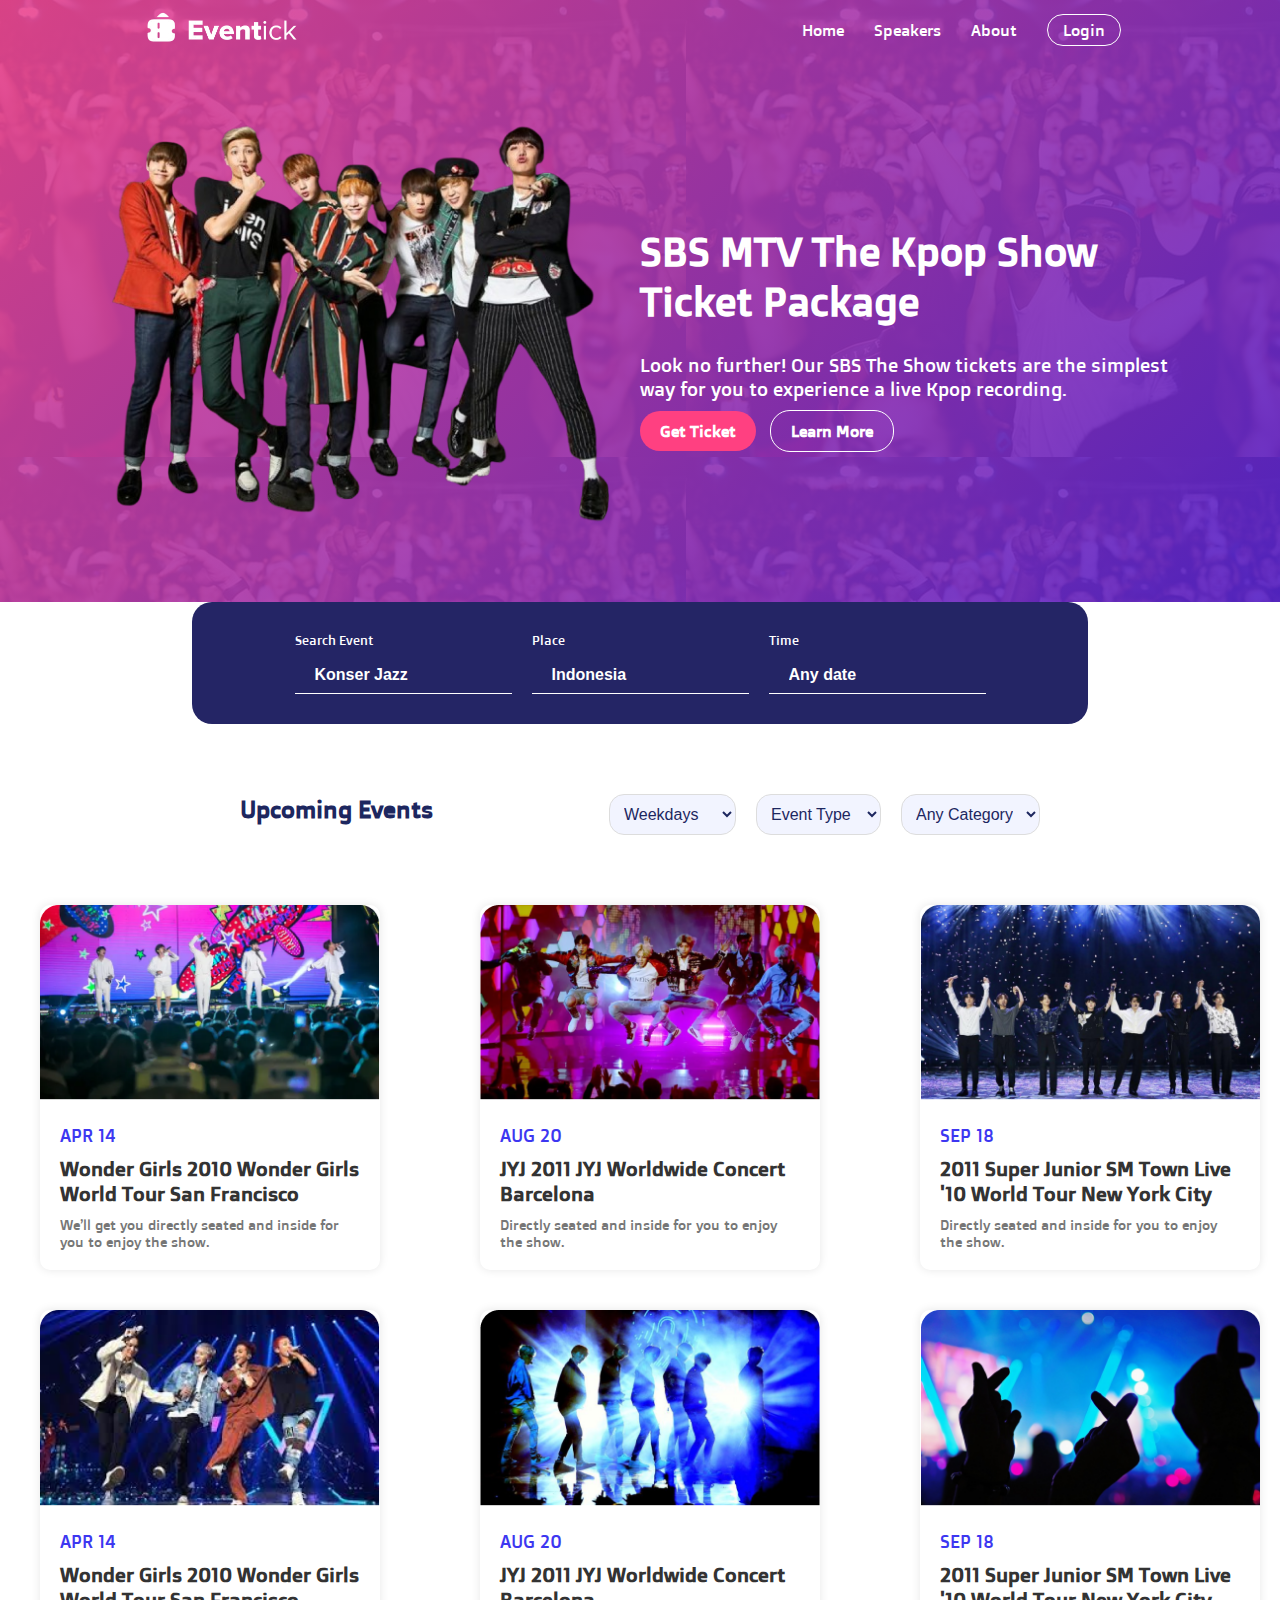
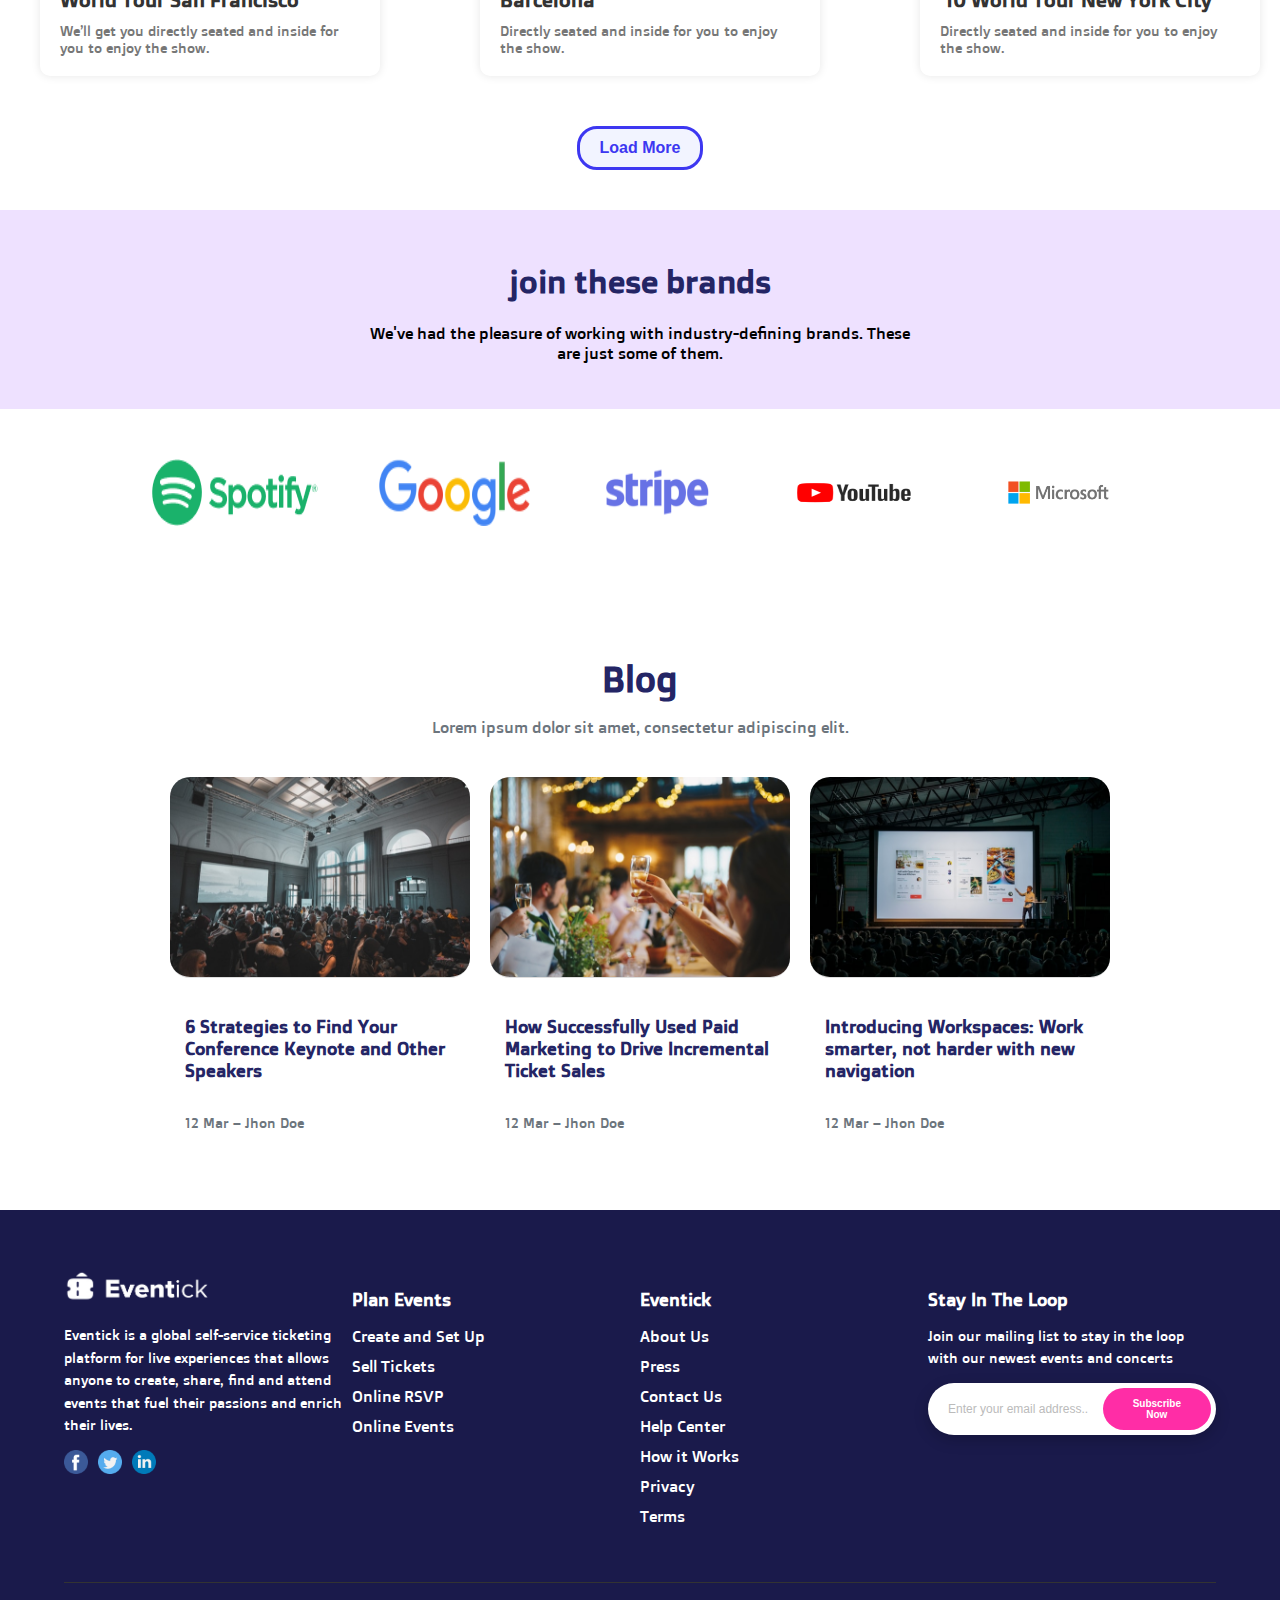
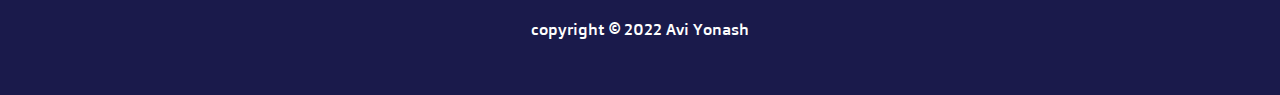
<file: brief 2/index.html>
<!DOCTYPE html>
<html lang="en">
<head>
    <meta charset="UTF-8">
    <meta name="viewport" content="width=device-width, initial-scale=1.0">
    <title>Eventick</title>
    <link rel="stylesheet" href="styles.css">
    <link href="https://fonts.googleapis.com/css2?family=Doppio+One&display=swap" rel="stylesheet">
</head>
<body>
    <header class="home-h">
        <nav>
            <div class="logo">
                <img src="images/logo.png" alt="Eventick Logo">
            </div>
            <ul class="nav-links">
                <li><a href="home.html">Home</a></li>
                <li><a href="speakers.html">Speakers</a></li>
                <li><a href="about.html">About</a></li>
                <li><a href="login.html" class="login">Login</a></li>
            </ul>
        </nav>
    
    <section class="hero">
        <div class="hero-image">
            <img src="images/image.png">
        </div>
        <div class="hero-content">
            <h1>SBS MTV The Kpop Show Ticket Package</h1>
            <p>Look no further! Our SBS The Show tickets are the simplest way for you to experience a live Kpop recording.</p>
            <div class="hero-buttons">
                <a href="#search" class="btn-primary">Get Ticket</a>
                <a href="#search" class="btn-secondary">Learn More</a>
            </div>
        </div>
    </section>
</header>

    <section id="search">
        <div class="search-box">
            <label for="event">Search Event</label>
            <input type="text" id="event" placeholder="Konser Jazz">
        </div>
        <div class="search-box">
            <label for="place">Place</label>
            <input type="text" id="place" placeholder="Indonesia">
        </div>
        <div class="search-box">
            <label for="time">Time</label>
            <input type="text" id="time" placeholder="Any date">
        </div>
    </section>
    <div class="events-container">
        <h1>Upcoming Events</h1>
        <div class="select-container">
            <select>
                <option>Weekdays</option>
                <option>Monday</option>
                <option>Tuesday</option>
                <option>Wednesday</option>
                <option>Thursday</option>
                <option>Friday</option>
            </select>
            <select>
                <option>Event Type</option>
                <option>Workshop</option>
                <option>Seminar</option>
                <option>Conference</option>
                <option>Meetup</option>
            </select>
            <select>
                <option>Any Category</option>
                <option>Technology</option>
                <option>Health</option>
                <option>Business</option>
                <option>Education</option>
            </select>
        </div>
    </div>
     <div class="grid-container">
        <div class="event-box">
            <img src="images/Rectangle 12.png">
            <div class="event-info">
                <span class="date">APR 14</span>
                <h2>Wonder Girls 2010 Wonder Girls World Tour San Francisco</h2>
                <p>We’ll get you directly seated and inside for you to enjoy the show.</p>
            </div>
        </div>


        <div class="event-box">
            <img src="images/Rectangle 12 (1).png">
            <div class="event-info">
                <span class="date">AUG 20</span>
                <h2>JYJ 2011 JYJ Worldwide Concert Barcelona</h2>
                <p>Directly seated and inside for you to enjoy the show.</p>
            </div>
        </div>
        <div class="event-box">
            <img src="images/Rectangle 12 (2).png">
            <div class="event-info">
                <span class="date">SEP 18</span>
                <h2>2011 Super Junior SM Town Live '10 World Tour New York City</h2>
                <p>Directly seated and inside for you to enjoy the show.</p>
            </div>
        </div>
        <div class="event-box">
            <img src="images/Rectangle 12 (3).png">
            <div class="event-info">
                <span class="date">APR 14</span>
                <h2>Wonder Girls 2010 Wonder Girls World Tour San Francisco</h2>
                <p>We’ll get you directly seated and inside for you to enjoy the show.</p>
            </div>
        </div>
        <div class="event-box">
            <img src="images/Rectangle 12 (4).png">
            <div class="event-info">
                <span class="date">AUG 20</span>
                <h2>JYJ 2011 JYJ Worldwide Concert Barcelona</h2>
                <p>Directly seated and inside for you to enjoy the show.</p>
            </div>
        </div>
        <div class="event-box">
            <img src="images/Rectangle 12 (5).png">
            <div class="event-info">
                <span class="date">SEP 18</span>
                <h2>2011 Super Junior SM Town Live '10 World Tour New York City</h2>
                <p>Directly seated and inside for you to enjoy the show.</p>
            </div>
        </div>
    </div>
    <button class="load-more">Load More</button>
</div>
<br>
<div class="container-brands">
<h1> join these brands </h1>
<p> We've had the pleasure of working with industry-defining brands. These
    <br> are just some of them.</p>
</div>
<div class="reso-logo">
<img src="images/image 4.png">
<img src="images/image 5 (1).png">
<img src="images/image 14.png">
<img src="images/image 15.png" style="width:143px;height:67px;">
<img src="images/image 16.png" style="width:143px;height:67px;">
</div>

<section class="blog-section">
    <div class="blog-header">
        <h2>Blog</h2>
        <p>Lorem ipsum dolor sit amet, consectetur adipiscing elit.</p>
    </div>

    <div class="blog-posts">
        <div class="blog-card">
            <img src="images/Rectangle 14.png">
            <h3>6 Strategies to Find Your Conference Keynote and Other Speakers</h3>
            <p>12 Mar – Jhon Doe</p>
        </div>
        <div class="blog-card">
            <img src="images/Rectangle 14 (1).png">
            <h3>How Successfully Used Paid Marketing to Drive Incremental Ticket Sales</h3>
            <p>12 Mar – Jhon Doe</p>
        </div>
        <div class="blog-card">
            <img src="images/Rectangle 14 (2).png">
            <h3>Introducing Workspaces: Work smarter, not harder with new navigation</h3>
            <p>12 Mar – Jhon Doe</p>
        </div>
    </div>
</section>










<!-- Footer Section -->
<footer class="footer">
    <div class="container">
        <div class="footer-content">
            <div class="footer-column">
                <img src="images/logo.png"class="footer-logo"></img>
                <p>Eventick is a global self-service ticketing platform for live experiences that allows anyone to create, share, find and attend events that fuel their passions and enrich their lives.</p>
                <div class="social-icons">
                    <a href="https://www.facebook.com/login/?next=https%3A%2F%2Fwww.facebook.com%2F%3Flocale%3Dar_AR"><img src="images/facebook.png"></a>
                    <a href="https://x.com/?lang=ar"><img src="images/twitter.png"></a>
                    <a href="https://ma.linkedin.com/"><img src="images/linkedin.png"></a>
                </div>
            </div>
            <div class="footer-column">
                <h3>Plan Events</h3>
                <ul>
                    <li><a href="#">Create and Set Up</a></li>
                    <li><a href="#">Sell Tickets</a></li>
                    <li><a href="#">Online RSVP</a></li>
                    <li><a href="#">Online Events</a></li>
                </ul>
            </div>
            <div class="footer-column">
                <h3>Eventick</h3>
                <ul>
                    <li><a href="#">About Us</a></li>
                    <li><a href="#">Press</a></li>
                    <li><a href="#">Contact Us</a></li>
                    <li><a href="#">Help Center</a></li>
                    <li><a href="#">How it Works</a></li>
                    <li><a href="#">Privacy</a></li>
                    <li><a href="#">Terms</a></li>
                </ul>
            </div>
            <div class="footer-column">
                <h3>Stay In The Loop</h3>
                <p>Join our mailing list to stay in the loop with our newest events and concerts</p>
               <div class="sub-container">
                  <input type="email" placeholder="Enter your email address.." class="email-input">
                  <button class="sub-btn">Subscribe Now</button>
               </div>
            </div>
        </div>
        <div class="footer-bottom">
            <p> copyright &copy; 2022 Avi Yonash</p>
        </div>
    </div>
</footer>
</body>
</html>
</file>
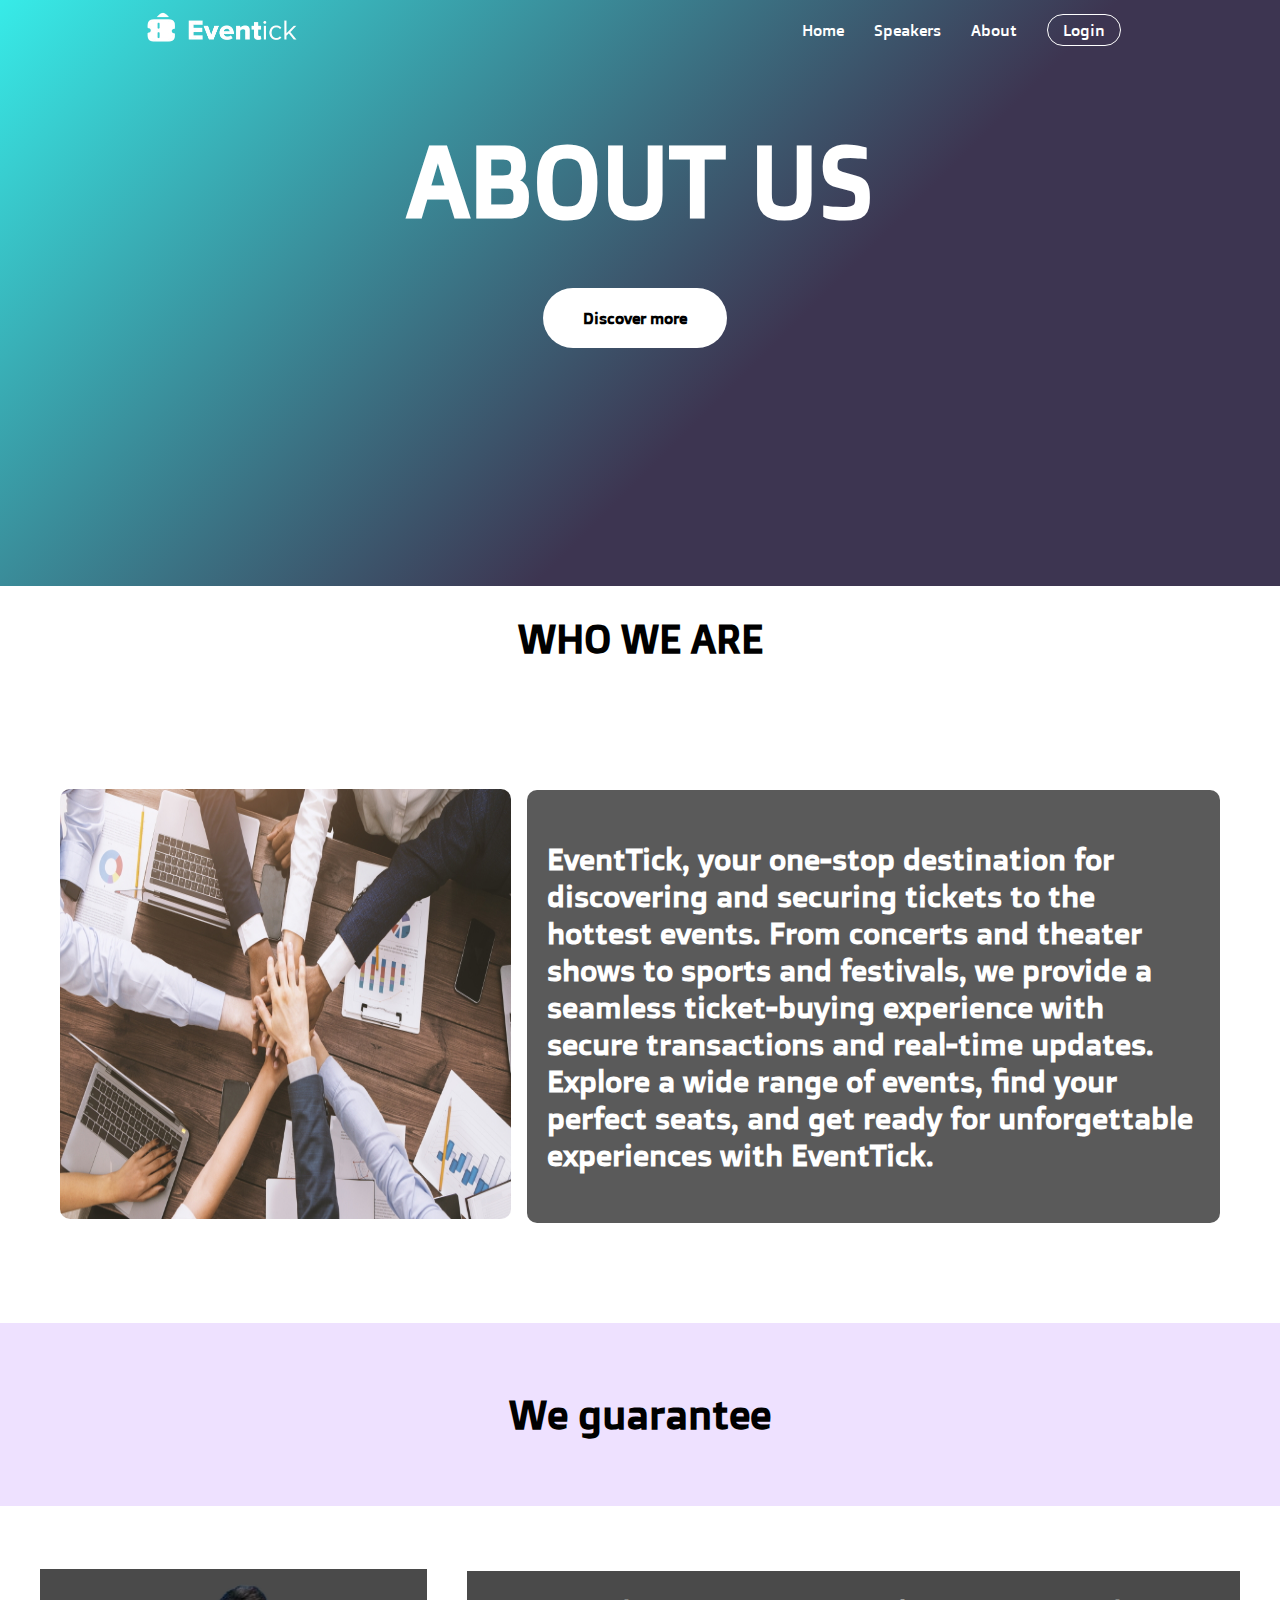
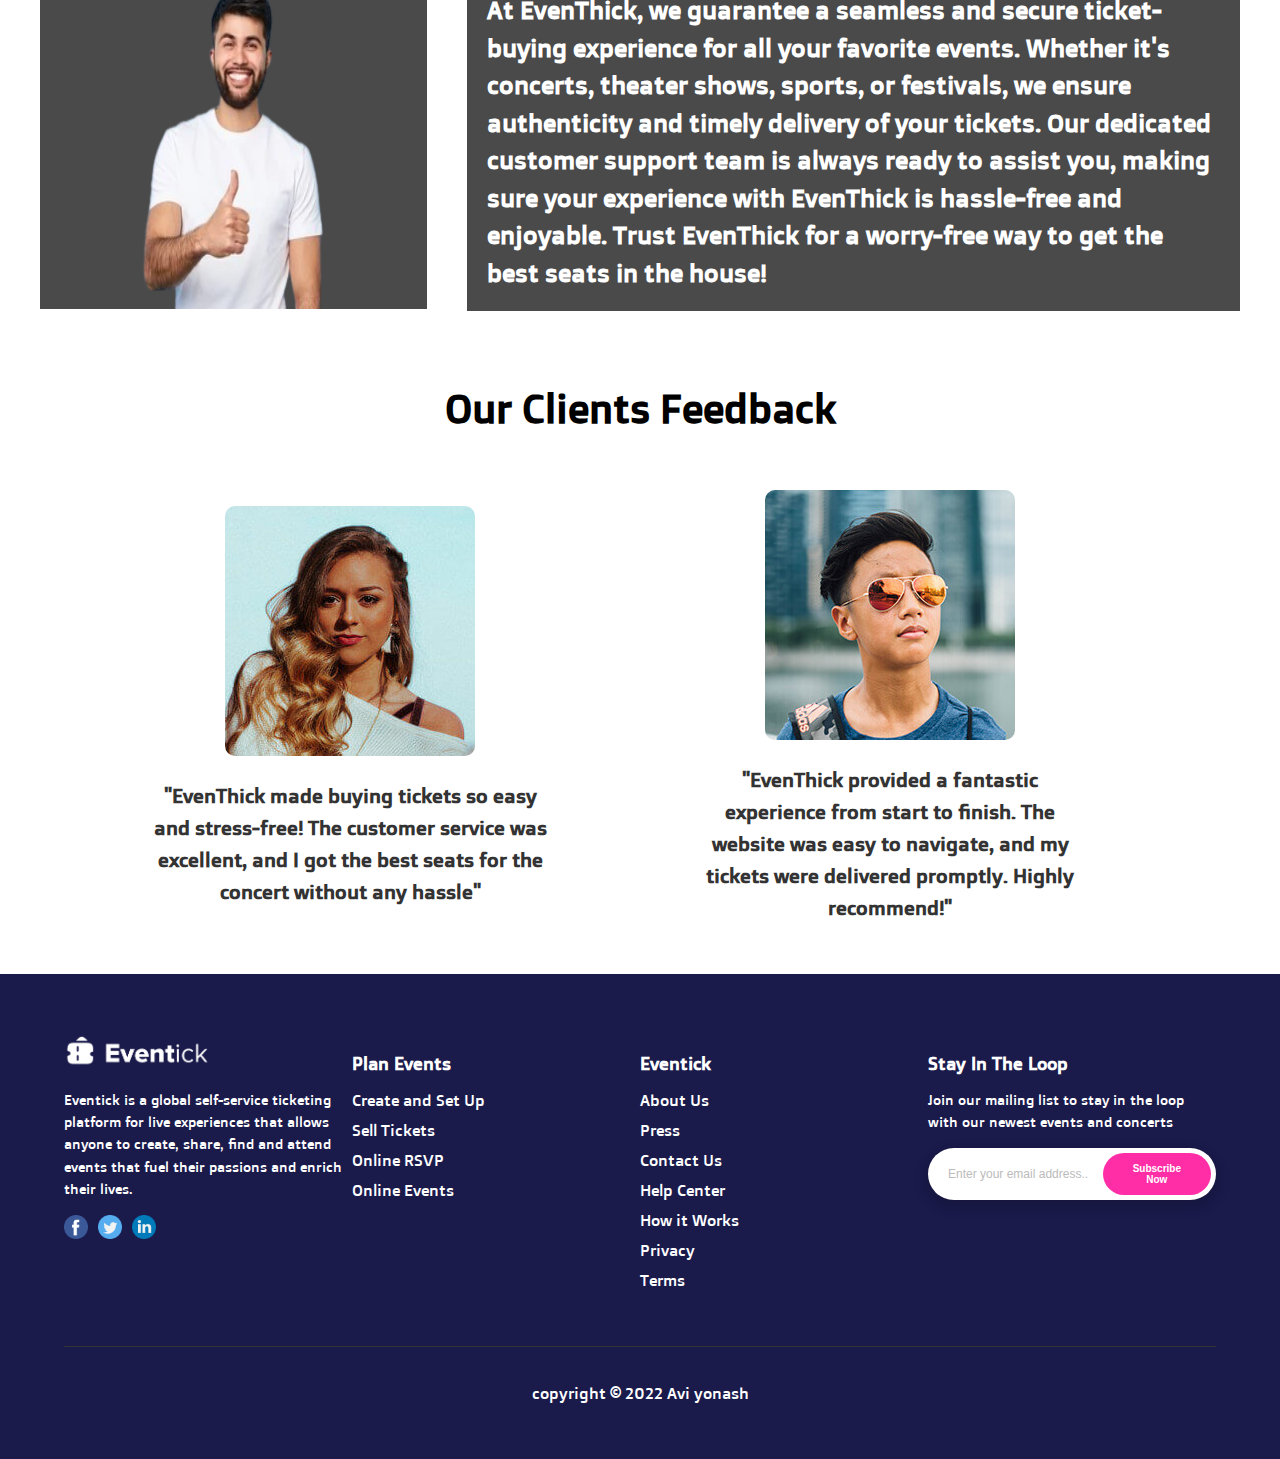
<file: brief 2/about.html>
<!DOCTYPE html>
<html lang="en">
<head>
    <meta charset="UTF-8">
    <meta name="viewport" content="width=device-width, initial-scale=1.0">
    <title>Eventick</title>
    <link rel="stylesheet" href="styles.css">
    <link href="https://fonts.googleapis.com/css2?family=Doppio+One&display=swap" rel="stylesheet">
</head>
<body>
    <header class="about-h">
        <nav>
            <div class="logo">
                <img src="images/logo.png">
            </div>
            <ul class="nav-links">
                <li><a href="home.html">Home</a></li>
                <li><a href="speakers.html">Speakers</a></li>
                <li><a href="about.html">About</a></li>
                <li><a href="login.html" class="login">Login</a></li>
            </ul>
        </nav>
        <section class="speakers">
            <div class="speakers-content">
                <h1> ABOUT US</h1>
                <a href="#who-we-are" class="btn-speakers">Discover more</a>
                </div>
            </div>
        </section>
    </header>
    <h1 id="who-we-are"> WHO WE ARE</h1>
    <div class="who">
        <div class="image-container">
            <img src="images/About-Us.jpeg" class="team-image">
        </div>
        <div class="text-container">
            <p>EventTick, your one-stop destination for discovering and securing tickets to the hottest events. From concerts and theater shows to sports and festivals, we provide a seamless ticket-buying experience with secure transactions and real-time updates. Explore a wide range of events, find your perfect seats, and get ready for unforgettable experiences with EventTick.</p>
        </div>
    </div>
    <div class="hi-about">
        <h1> We guarantee </h1>
    </div>

    <div class="guarantee-section">
        <div class="image-container-g">
            <img src="images/new_enrg-removebg-preview.png"class="thumbs-up-image">
        </div>
        <div class="text-container-g">
            <p>At EvenThick, we guarantee a seamless and secure ticket-buying experience for all your favorite events. Whether it's concerts, theater shows, sports, or festivals, we ensure authenticity and timely delivery of your tickets. Our dedicated customer support team is always ready to assist you, making sure your experience with EvenThick is hassle-free and enjoyable. Trust EvenThick for a worry-free way to get the best seats in the house!</p>
        </div>
    </div>
    <h1 class="our-clients"> Our Clients Feedback</h1>
    <section class="clients-section">
        <div class="clients">
            <img src="images/avatar-2.jpg">
            <p>"EvenThick made buying tickets so easy and stress-free! The customer service was excellent, and I got the best seats for the concert without any hassle"</p>
        </div>
        <div class="clients">
            <img src="images/avatar-5.jpg">
            <p>"EvenThick provided a fantastic experience from start to finish. The website was easy to navigate, and my tickets were delivered promptly. Highly recommend!"</p>
        </div>
        </section>
        <footer class="footer">
            <div class="container">
                <div class="footer-content">
                    <div class="footer-column">
                        <img src="images/logo.png"class="footer-logo"></img>
                        <p>Eventick is a global self-service ticketing platform for live experiences that allows anyone to create, share, find and attend events that fuel their passions and enrich their lives.</p>
                        <div class="social-icons">
                            <a href="#"><img src="images/facebook.png"></a>
                            <a href="#"><img src="images/twitter.png"></a>
                            <a href="#"><img src="images/linkedin.png"></a>
                        </div>
                    </div>
                    <div class="footer-column">
                        <h3>Plan Events</h3>
                        <ul>
                            <li><a href="#">Create and Set Up</a></li>
                            <li><a href="#">Sell Tickets</a></li>
                            <li><a href="#">Online RSVP</a></li>
                            <li><a href="#">Online Events</a></li>
                        </ul>
                    </div>
                    <div class="footer-column">
                        <h3>Eventick</h3>
                        <ul>
                            <li><a href="#">About Us</a></li>
                            <li><a href="#">Press</a></li>
                            <li><a href="#">Contact Us</a></li>
                            <li><a href="#">Help Center</a></li>
                            <li><a href="#">How it Works</a></li>
                            <li><a href="#">Privacy</a></li>
                            <li><a href="#">Terms</a></li>
                        </ul>
                    </div>
                    <div class="footer-column">
                        <h3>Stay In The Loop</h3>
                        <p>Join our mailing list to stay in the loop with our newest events and concerts</p>
                       <div class="sub-container">
                          <input type="email" placeholder="Enter your email address.." class="email-input">
                          <button class="sub-btn">Subscribe Now</button>
                       </div>
                    </div>
                </div>
                <div class="footer-bottom">
                    <p> copyright &copy; 2022 Avi yonash</p>
                </div>
            </div>
        </footer>
        </body>
        </html>
</file>
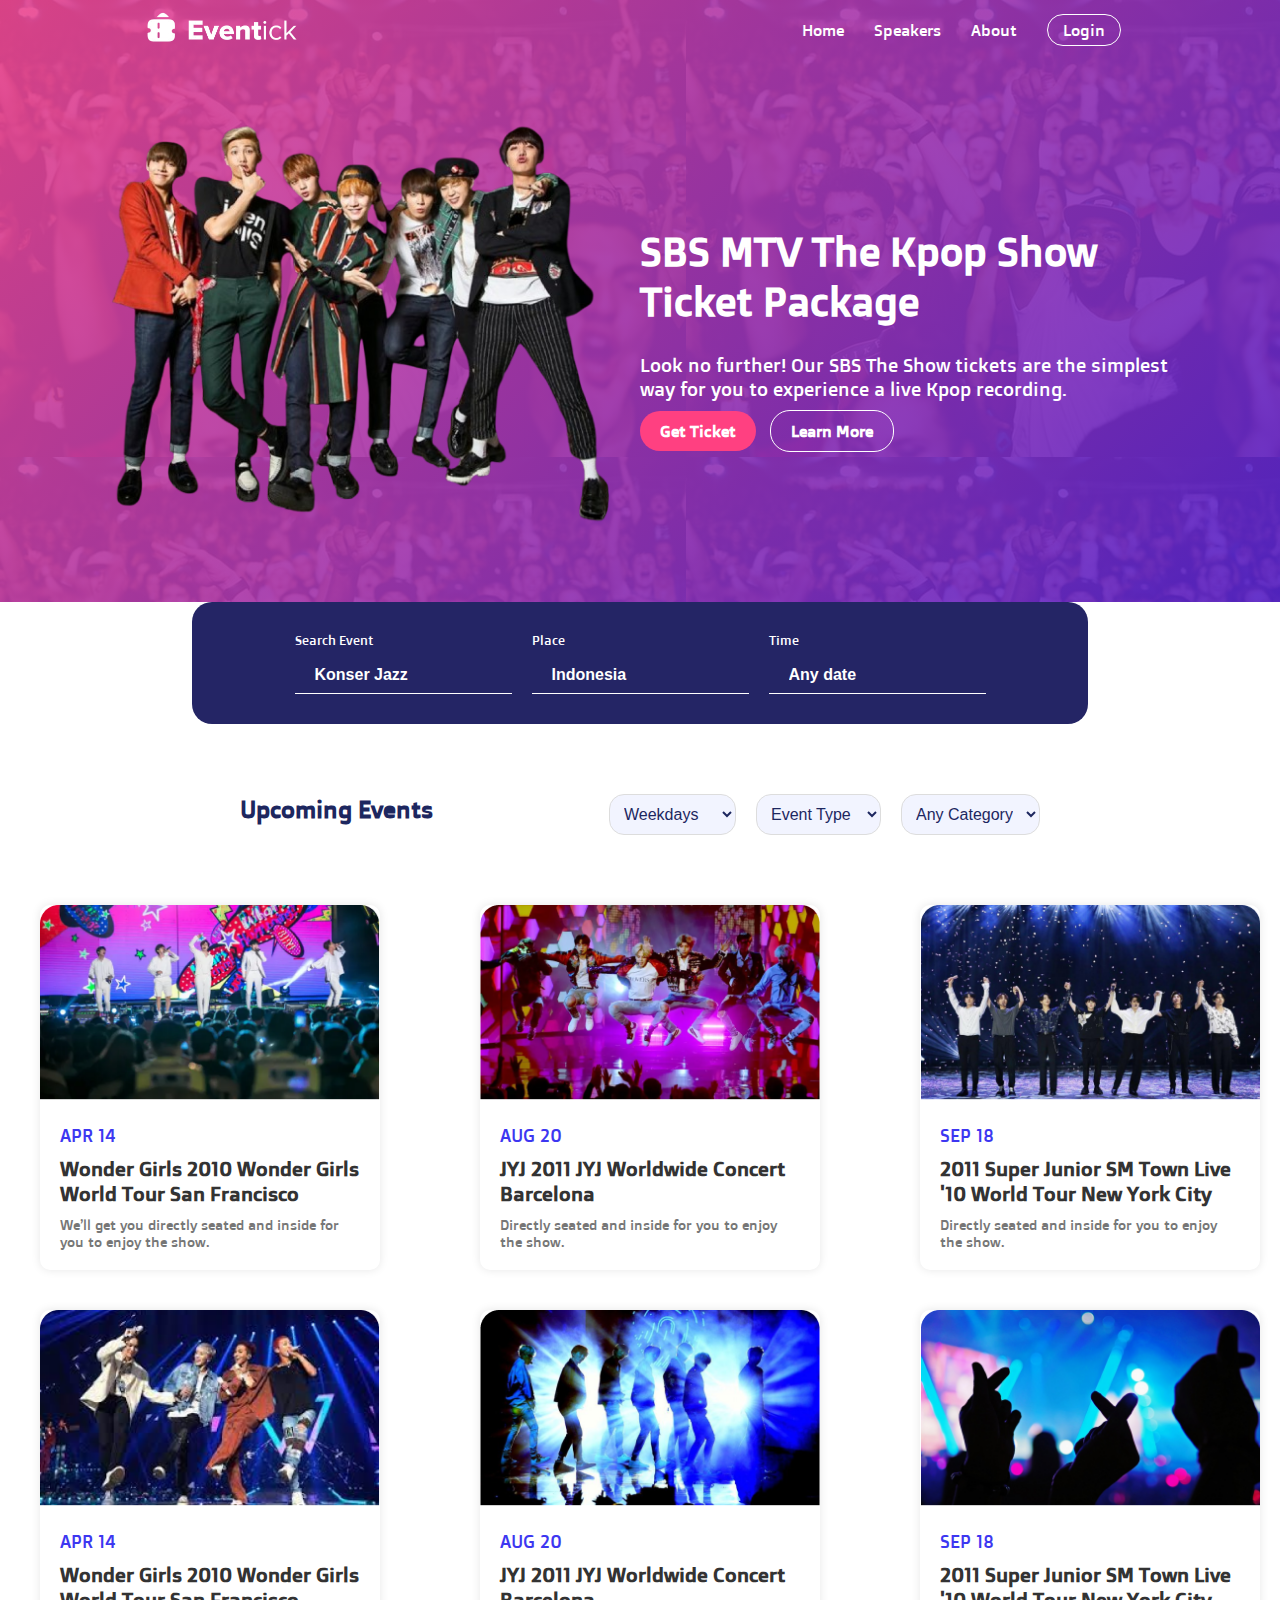
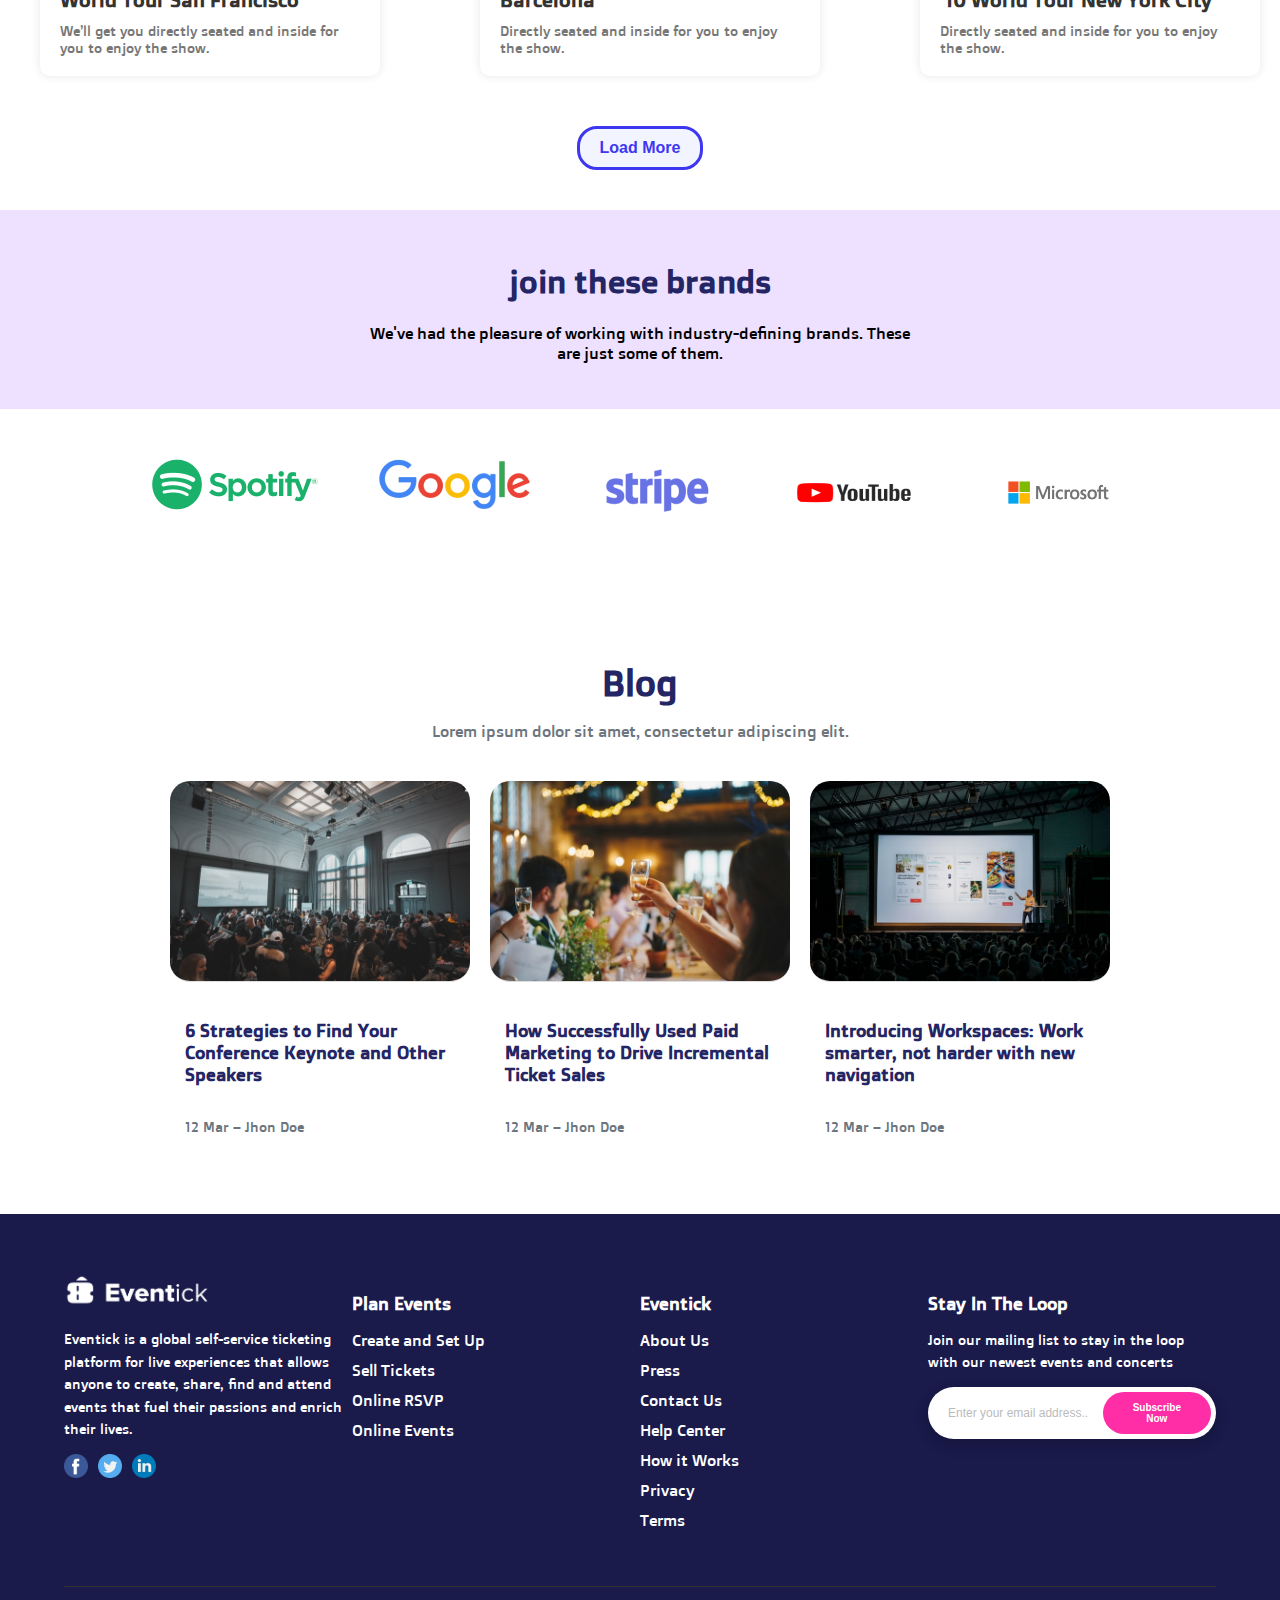
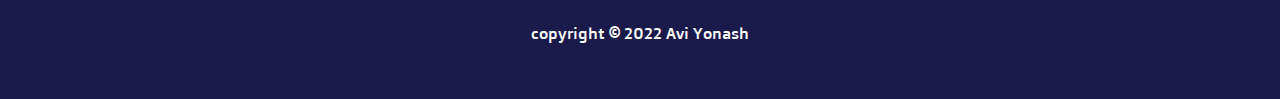
<file: brief 2/home.html>
<!DOCTYPE html>
<html lang="en">
<head>
    <meta charset="UTF-8">
    <meta name="viewport" content="width=device-width, initial-scale=1.0">
    <title>Eventick</title>
    <link rel="stylesheet" href="styles.css">
    <link href="https://fonts.googleapis.com/css2?family=Doppio+One&display=swap" rel="stylesheet">
</head>
<body>
    <header class="home-h">
        <nav>
            <div class="logo">
                <img src="images/logo.png" alt="Eventick Logo">
            </div>
            <ul class="nav-links">
                <li><a href="home.html">Home</a></li>
                <li><a href="speakers.html">Speakers</a></li>
                <li><a href="about.html">About</a></li>
                <li><a href="login.html" class="login">Login</a></li>
            </ul>
        </nav>
    
    <section class="hero">
        <div class="hero-image">
            <img src="images/image.png">
        </div>
        <div class="hero-content">
            <h1>SBS MTV The Kpop Show Ticket Package</h1>
            <p>Look no further! Our SBS The Show tickets are the simplest way for you to experience a live Kpop recording.</p>
            <div class="hero-buttons">
                <a href="#search" class="btn-primary">Get Ticket</a>
                <a href="#search" class="btn-secondary">Learn More</a>
            </div>
        </div>
    </section>
</header>

    <section id="search">
        <div class="search-box">
            <label for="event">Search Event</label>
            <input type="text" id="event" placeholder="Konser Jazz">
        </div>
        <div class="search-box">
            <label for="place">Place</label>
            <input type="text" id="place" placeholder="Indonesia">
        </div>
        <div class="search-box">
            <label for="time">Time</label>
            <input type="text" id="time" placeholder="Any date">
        </div>
    </section>
    <div class="events-container">
        <h1>Upcoming Events</h1>
        <div class="select-container">
            <select>
                <option>Weekdays</option>
                <option>Monday</option>
                <option>Tuesday</option>
                <option>Wednesday</option>
                <option>Thursday</option>
                <option>Friday</option>
            </select>
            <select>
                <option>Event Type</option>
                <option>Workshop</option>
                <option>Seminar</option>
                <option>Conference</option>
                <option>Meetup</option>
            </select>
            <select>
                <option>Any Category</option>
                <option>Technology</option>
                <option>Health</option>
                <option>Business</option>
                <option>Education</option>
            </select>
        </div>
    </div>
     <div class="grid-container">
        <div class="event-box">
            <img src="images/Rectangle 12.png">
            <div class="event-info">
                <span class="date">APR 14</span>
                <h2>Wonder Girls 2010 Wonder Girls World Tour San Francisco</h2>
                <p>We’ll get you directly seated and inside for you to enjoy the show.</p>
            </div>
        </div>


        <div class="event-box">
            <img src="images/Rectangle 12 (1).png">
            <div class="event-info">
                <span class="date">AUG 20</span>
                <h2>JYJ 2011 JYJ Worldwide Concert Barcelona</h2>
                <p>Directly seated and inside for you to enjoy the show.</p>
            </div>
        </div>
        <div class="event-box">
            <img src="images/Rectangle 12 (2).png">
            <div class="event-info">
                <span class="date">SEP 18</span>
                <h2>2011 Super Junior SM Town Live '10 World Tour New York City</h2>
                <p>Directly seated and inside for you to enjoy the show.</p>
            </div>
        </div>
        <div class="event-box">
            <img src="images/Rectangle 12 (3).png">
            <div class="event-info">
                <span class="date">APR 14</span>
                <h2>Wonder Girls 2010 Wonder Girls World Tour San Francisco</h2>
                <p>We’ll get you directly seated and inside for you to enjoy the show.</p>
            </div>
        </div>
        <div class="event-box">
            <img src="images/Rectangle 12 (4).png">
            <div class="event-info">
                <span class="date">AUG 20</span>
                <h2>JYJ 2011 JYJ Worldwide Concert Barcelona</h2>
                <p>Directly seated and inside for you to enjoy the show.</p>
            </div>
        </div>
        <div class="event-box">
            <img src="images/Rectangle 12 (5).png">
            <div class="event-info">
                <span class="date">SEP 18</span>
                <h2>2011 Super Junior SM Town Live '10 World Tour New York City</h2>
                <p>Directly seated and inside for you to enjoy the show.</p>
            </div>
        </div>
    </div>
    <button class="load-more">Load More</button>
</div>
<br>
<div class="container-brands">
<h1> join these brands </h1>
<p> We've had the pleasure of working with industry-defining brands. These
    <br> are just some of them.</p>
</div>
<div class="reso-logo">
<a href="https://open.spotify.com/intl-fr"><img src="images/image 4.png"></a>
<a href ="https://www.google.com/"><img src="images/image 5 (1).png"></a>
<a href="https://stripe.com/"><img src="images/image 14.png"></a>
<a href="https://www.youtube.com/"><img src="images/image 15.png" style="width:143px;height:67px;"></a>
<a href="https://www.microsoft.com/fr-ma/"><img src="images/image 16.png" style="width:143px;height:67px;"></a>
</div>

<section class="blog-section">
    <div class="blog-header">
        <h2>Blog</h2>
        <p>Lorem ipsum dolor sit amet, consectetur adipiscing elit.</p>
    </div>

    <div class="blog-posts">
        <div class="blog-card">
            <img src="images/Rectangle 14.png">
            <h3>6 Strategies to Find Your Conference Keynote and Other Speakers</h3>
            <p>12 Mar – Jhon Doe</p>
        </div>
        <div class="blog-card">
            <img src="images/Rectangle 14 (1).png">
            <h3>How Successfully Used Paid Marketing to Drive Incremental Ticket Sales</h3>
            <p>12 Mar – Jhon Doe</p>
        </div>
        <div class="blog-card">
            <img src="images/Rectangle 14 (2).png">
            <h3>Introducing Workspaces: Work smarter, not harder with new navigation</h3>
            <p>12 Mar – Jhon Doe</p>
        </div>
    </div>
</section>










<!-- Footer Section -->
<footer class="footer">
    <div class="container">
        <div class="footer-content">
            <div class="footer-column">
                <img src="images/logo.png"class="footer-logo"></img>
                <p>Eventick is a global self-service ticketing platform for live experiences that allows anyone to create, share, find and attend events that fuel their passions and enrich their lives.</p>
                <div class="social-icons">
                    <a href="https://www.facebook.com/login/?next=https%3A%2F%2Fwww.facebook.com%2F%3Flocale%3Dar_AR"><img src="images/facebook.png"></a>
                    <a href="https://x.com/?lang=ar"><img src="images/twitter.png"></a>
                    <a href="https://ma.linkedin.com/"><img src="images/linkedin.png"></a>
                </div>
            </div>
            <div class="footer-column">
                <h3>Plan Events</h3>
                <ul>
                    <li><a href="#">Create and Set Up</a></li>
                    <li><a href="#">Sell Tickets</a></li>
                    <li><a href="#">Online RSVP</a></li>
                    <li><a href="#">Online Events</a></li>
                </ul>
            </div>
            <div class="footer-column">
                <h3>Eventick</h3>
                <ul>
                    <li><a href="#">About Us</a></li>
                    <li><a href="#">Press</a></li>
                    <li><a href="#">Contact Us</a></li>
                    <li><a href="#">Help Center</a></li>
                    <li><a href="#">How it Works</a></li>
                    <li><a href="#">Privacy</a></li>
                    <li><a href="#">Terms</a></li>
                </ul>
            </div>
            <div class="footer-column">
                <h3>Stay In The Loop</h3>
                <p>Join our mailing list to stay in the loop with our newest events and concerts</p>
               <div class="sub-container">
                  <input type="email" placeholder="Enter your email address.." class="email-input">
                  <button class="sub-btn">Subscribe Now</button>
               </div>
            </div>
        </div>
        <div class="footer-bottom">
            <p> copyright &copy; 2022 Avi Yonash</p>
        </div>
    </div>
</footer>
</body>
</html>
</file>
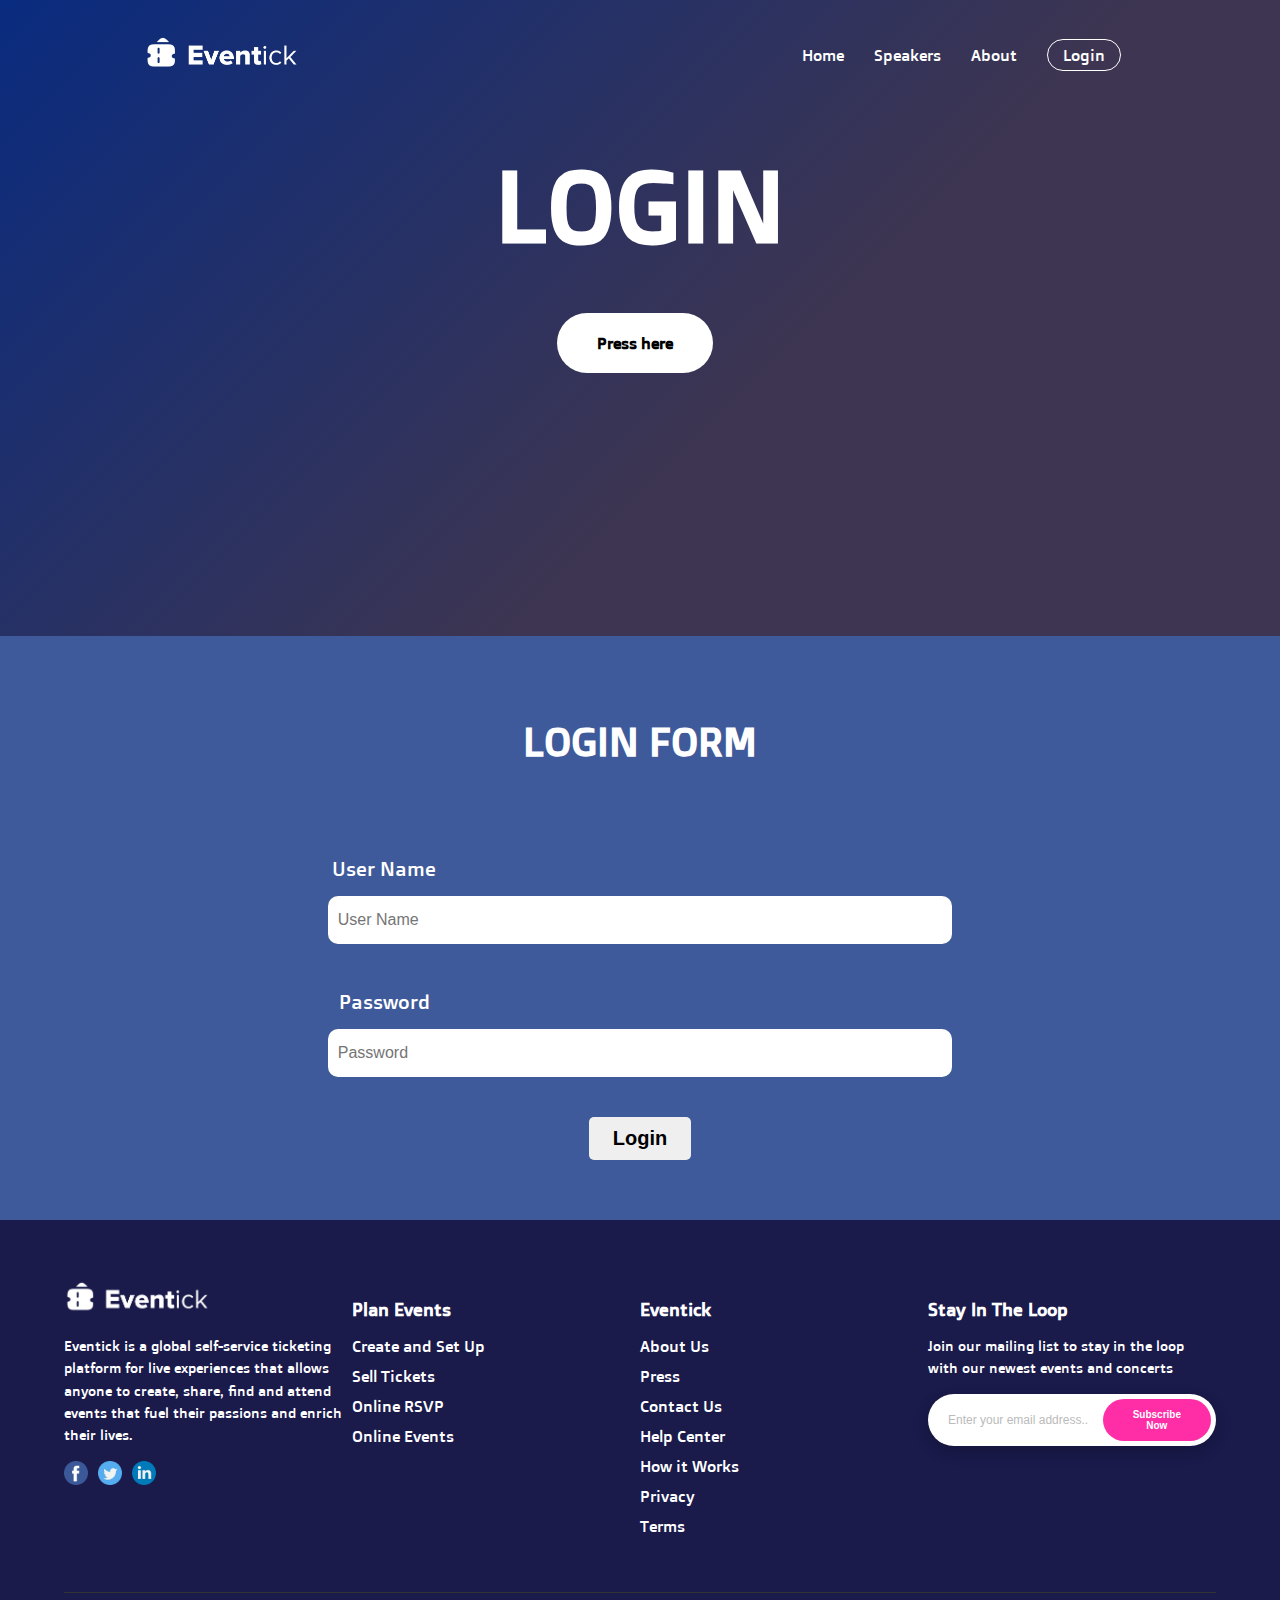
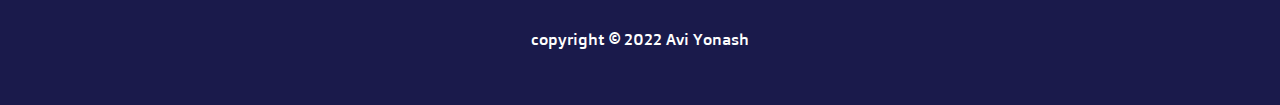
<file: brief 2/login.html>
<!DOCTYPE html>
<html lang="en">
<head>  
    <meta charset="UTF-8">
    <meta name="viewport" content="width=device-width, initial-scale=1.0">
    <title>Eventick</title>
    <link rel="stylesheet" href="styles.css">
    <link href="https://fonts.googleapis.com/css2?family=Doppio+One&display=swap" rel="stylesheet">
</head>
<body>
    <header class="login-h">
        <nav>
            <div class="logo">
                <img src="images/logo.png">
            </div>
            <ul class="nav-links">
                <li><a href="home.html">Home</a></li>
                <li><a href="speakers.html">Speakers</a></li>
                <li><a href="about.html">About</a></li>
                <li><a href="login.html" class="login">Login</a></li>
            </ul>
        </nav>
        <section class="speakers">
            <div class="speakers-content">
                <h1>LOGIN</h1>
                <a href="#login-h1" class="btn-speakers">Press here</a>
                </div>
            </div>
        </section>
    </header>
    <div class="login-form">
        <h1 id="login-h1">LOGIN FORM</h1>
        <form class="form-in" action="#" method="post">
            <p>User Name</p>
            <input type="text" name="user" placeholder="User Name">
            <p>Password</p>
            <input type="password" name="password" placeholder="Password">
            <br>
            <button type="submit">Login</button>
        </form>
    </div>

    <!-- Footer Section -->
    <footer class="footer">
        <div class="container">
            <div class="footer-content">
                <div class="footer-column">
                    <img src="images/logo.png"class="footer-logo"></img>
                    <p>Eventick is a global self-service ticketing platform for live experiences that allows anyone to create, share, find and attend events that fuel their passions and enrich their lives.</p>
                    <div class="social-icons">
                        <a href="#"><img src="images/facebook.png"></a>
                        <a href="#"><img src="images/twitter.png"></a>
                        <a href="#"><img src="images/linkedin.png"></a>
                    </div>
                </div>
                <div class="footer-column">
                    <h3>Plan Events</h3>
                    <ul>
                        <li><a href="#">Create and Set Up</a></li>
                        <li><a href="#">Sell Tickets</a></li>
                        <li><a href="#">Online RSVP</a></li>
                        <li><a href="#">Online Events</a></li>
                    </ul>
                </div>
                <div class="footer-column">
                    <h3>Eventick</h3>
                    <ul>
                        <li><a href="#">About Us</a></li>
                        <li><a href="#">Press</a></li>
                        <li><a href="#">Contact Us</a></li>
                        <li><a href="#">Help Center</a></li>
                        <li><a href="#">How it Works</a></li>
                        <li><a href="#">Privacy</a></li>
                        <li><a href="#">Terms</a></li>
                    </ul>
                </div>
                <div class="footer-column">
                    <h3>Stay In The Loop</h3>
                    <p>Join our mailing list to stay in the loop with our newest events and concerts</p>
                   <div class="sub-container">
                      <input type="email" placeholder="Enter your email address.." class="email-input">
                      <button class="sub-btn">Subscribe Now</button>
                   </div>
                </div>
            </div>
            <div class="footer-bottom">
                <p> copyright &copy; 2022 Avi Yonash</p>
            </div>
        </div>
    </footer>
    </body>
    </html>
</file>
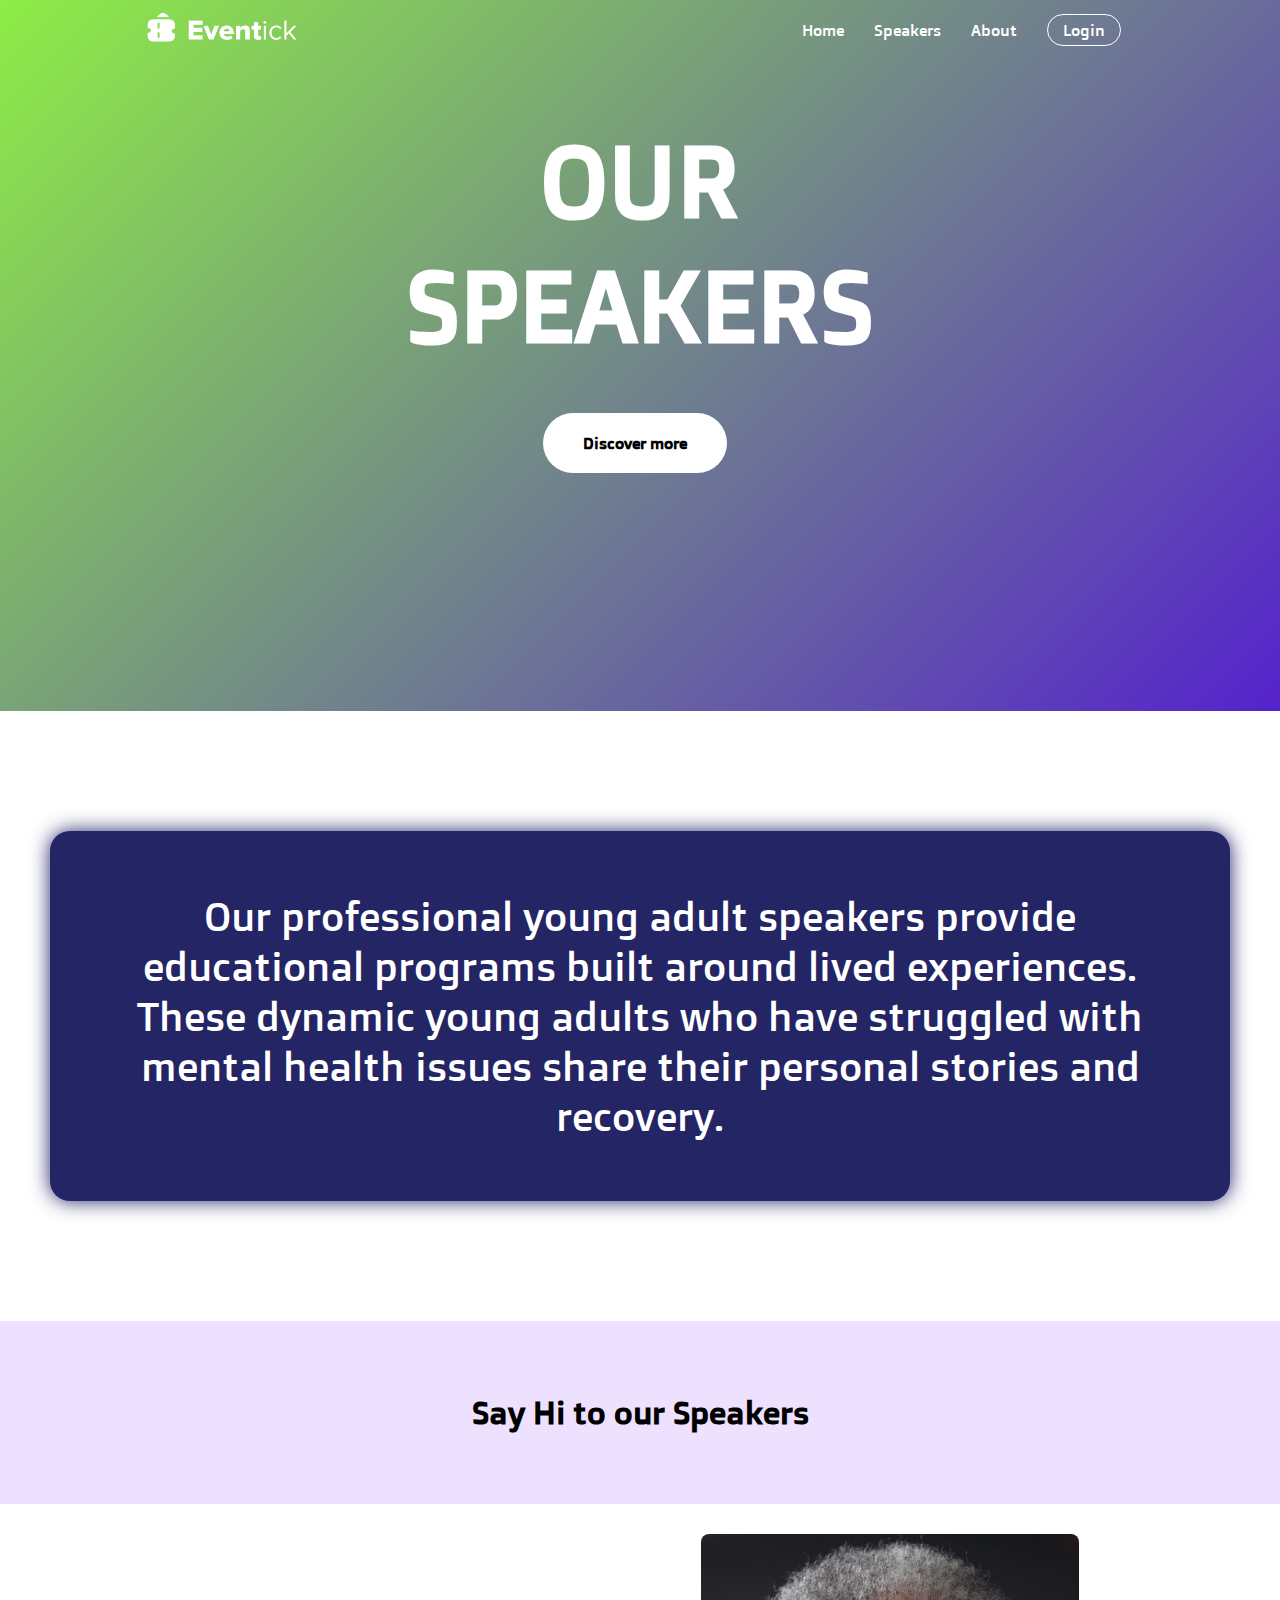
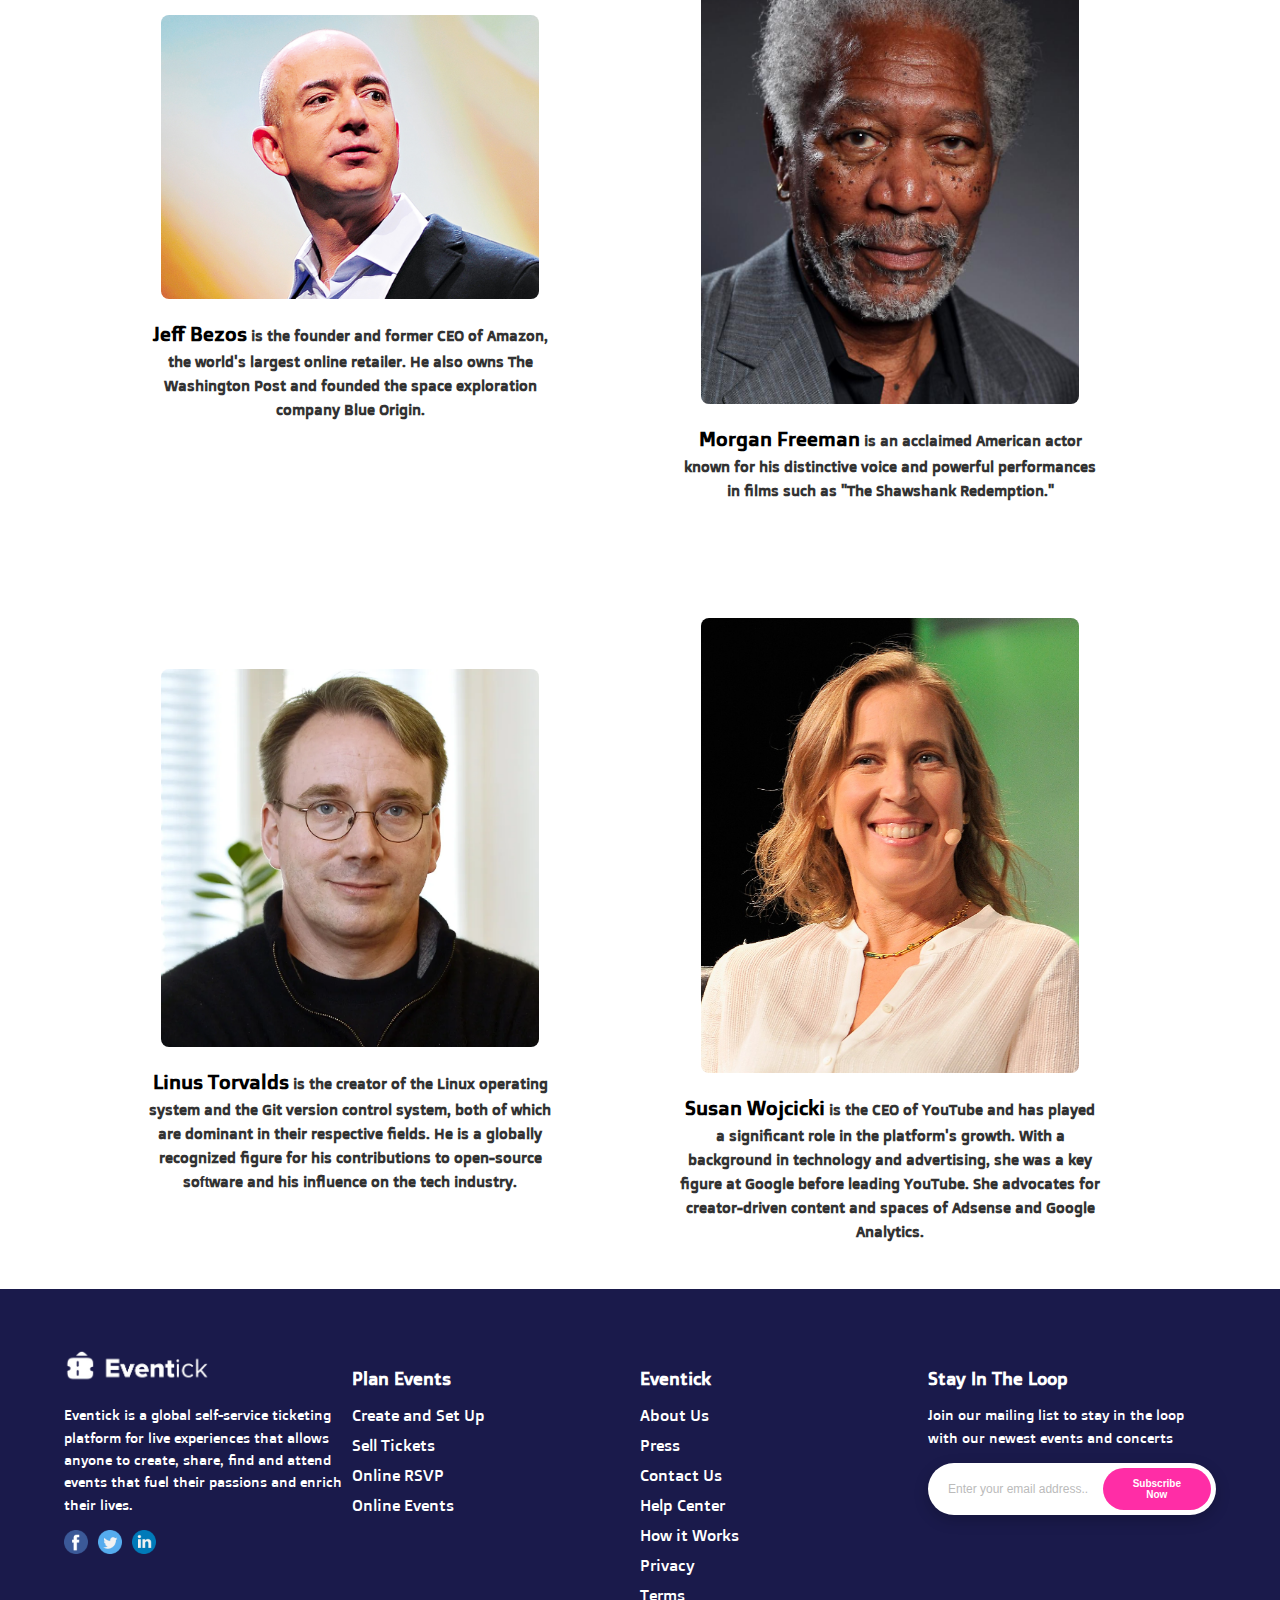
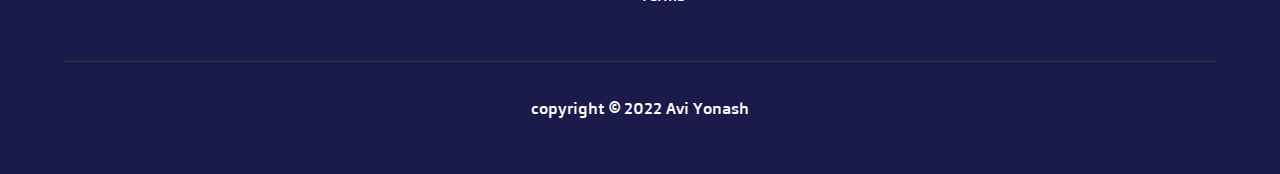
<file: brief 2/speakers.html>
<!DOCTYPE html>
<html lang="en">
<head> 
    <meta charset="UTF-8">
    <meta name="viewport" content="width=device-width, initial-scale=1.0">
    <title>Eventick</title>
    <link rel="stylesheet" href="styles.css">
    <link href="https://fonts.googleapis.com/css2?family=Doppio+One&display=swap" rel="stylesheet">
</head>
<body>
    <header class="speakers-h">
        <nav>
            <div class="logo">
                <img src="images/logo.png">
            </div>
            <ul class="nav-links">
                <li><a href="home.html">Home</a></li>
                <li><a href="speakers.html">Speakers</a></li>
                <li><a href="about.html">About</a></li>
                <li><a href="login.html" class="login">Login</a></li>
            </ul>
        </nav>
        <section class="speakers">
            <div class="speakers-content">
                <h1>OUR<br> SPEAKERS</h1>
                <a href="#paragraph-speakers" class="btn-speakers">Discover more</a>
                </div>
            </div>
        </section>
    </header>
    <section id="paragraph-speakers">
<p>Our professional young adult speakers provide educational programs built around lived experiences. These dynamic young adults who have struggled with mental health issues share their personal stories and recovery. </p>
    </section>
    <div class="hi">
        <h1> Say Hi to our Speakers</h1>
    </div>
    <section class="speakers-section">
        <div class="speaker">
            <img src="images/Jeff-Bezos.jpg">
            <p><strong>Jeff Bezos</strong> is the founder and former CEO of Amazon, the world's largest online retailer. He also owns The Washington Post and founded the space exploration company Blue Origin.</p>
        </div>
        <div class="speaker">
            <img src="images/morgan-freeman.jpg">
            <p><strong>Morgan Freeman</strong> is an acclaimed American actor known for his distinctive voice and powerful performances in films such as "The Shawshank Redemption."</p>
        </div>
        <div class="speaker">
            <img src="images/Cohen-Linus-Torvalds.webp">
            <p><strong>Linus Torvalds</strong> is the creator of the Linux operating system and the Git version control system, both of which are dominant in their respective fields. He is a globally recognized figure for his contributions to open-source software and his influence on the tech industry.</p>
        </div>
        <div class="speaker">
        <img src="images/Susan_Wojcicki_(29393944130)_(cropped).jpg">
            <p><strong>Susan Wojcicki</strong> is the CEO of YouTube and has played a significant role in the platform's growth. With a background in technology and advertising, she was a key figure at Google before leading YouTube. She advocates for creator-driven content and spaces of Adsense and Google Analytics.</p>
        </div>
    </section>
    <!-- Footer Section -->
    <footer class="footer">
        <div class="container">
            <div class="footer-content">
                <div class="footer-column">
                    <img src="images/logo.png"class="footer-logo"></img>
                    <p>Eventick is a global self-service ticketing platform for live experiences that allows anyone to create, share, find and attend events that fuel their passions and enrich their lives.</p>
                    <div class="social-icons">
                        <a href="#"><img src="images/facebook.png"></a>
                        <a href="#"><img src="images/twitter.png"></a>
                        <a href="#"><img src="images/linkedin.png"></a>
                    </div>
                </div>
                <div class="footer-column">
                    <h3>Plan Events</h3>
                    <ul>
                        <li><a href="#">Create and Set Up</a></li>
                        <li><a href="#">Sell Tickets</a></li>
                        <li><a href="#">Online RSVP</a></li>
                        <li><a href="#">Online Events</a></li>
                    </ul>
                </div>
                <div class="footer-column">
                    <h3>Eventick</h3>
                    <ul>
                        <li><a href="#">About Us</a></li>
                        <li><a href="#">Press</a></li>
                        <li><a href="#">Contact Us</a></li>
                        <li><a href="#">Help Center</a></li>
                        <li><a href="#">How it Works</a></li>
                        <li><a href="#">Privacy</a></li>
                        <li><a href="#">Terms</a></li>
                    </ul>
                </div>
                <div class="footer-column">
                    <h3>Stay In The Loop</h3>
                    <p>Join our mailing list to stay in the loop with our newest events and concerts</p>
                   <div class="sub-container">
                      <input type="email" placeholder="Enter your email address.." class="email-input">
                      <button class="sub-btn">Subscribe Now</button>
                   </div>
                </div>
            </div>
            <div class="footer-bottom">
                <p> copyright &copy; 2022 Avi Yonash</p>
            </div>
        </div>
    </footer>
    </body>
    </html>
</file>
<file: brief 2/styles.css>
body {
    margin: 0;
    background-color: white;
    font-family: "Doppio One", sans-serif;
  font-weight: 400;
  font-style: normal;
}

.home-h{
  background-image: linear-gradient(135deg, rgba(237,70,144,0.9) 0%, rgba(85,34,204,0.9) 100%), url('images/wallpaper.jpg');
    border: none;
    padding: 10px 20px;
}

nav {
    display: flex;
    justify-content: space-between;
    align-items: center;
}

.logo {
    display: flex;
    align-items: center;
    margin-left: 10%;
    
}

.logo img {
    width: 50%;
    margin-right: 60%;
}


.nav-links {
    list-style: none;
    display: flex;
    margin: 0;
    padding: 0;
    margin-right: 10%;
}

.nav-links li {
    margin: 0 15px;
}

.nav-links a {
    text-decoration: none;
    color: white;
    font-size: 16px;
}

.login {
    border: 1px solid white;
    padding: 5px 15px;
    border-radius: 20px;
}

.hero {
    display: flex;
    justify-content: space-between;
    align-items: center;
    padding: 60px;
    color: white;
}

.hero-content {
    max-width: 50%;
}

.hero h1 {
    font-size: 2.5em;
}

.hero p {
    font-size: 1.2em;
}

.hero-buttons {
    margin-top: 20px;
}

.btn-primary, .btn-secondary {
    text-decoration: none;
    padding: 10px 20px;
    border-radius: 20px;
    margin-right: 10px;
    font-weight: bold;
}

.btn-primary {
    background-color: #ff4081;
    color: white;
}

.btn-secondary {
    background-color: transparent;
    color: white;
    border: 1px solid white;
}

.hero-image img {
    max-width: 100%;
    height: auto;
}

#search {
    display: flex;
    justify-content: center;
    background-color: #242565;
    padding: 30px;
    color: white;
    border-radius: 20px;
    margin-right: 15%;
    margin-left: 15%;
}

.search-box {
    margin: 0 10px;
}

.search-box label {
    display: block;
margin-bottom: 10px;
font-size: 13px;
}

.search-box input {
    padding: 10px 20px;
    border: none;
    background-color: #242565;
    border-bottom: 1px solid white;
}
.search-box ::placeholder{
    color: #FFFFFF;
    font-weight: bold;
    font-size: 16px;
}
.events-container {
    display: flex;
    justify-content: space-between;
    gap: 20px;
    padding: 20px;
    max-width: 800px;
    margin: 50px auto;
}
.events-container h1 {
    margin: 0;
    font-size: 24px;
    color: #1D275F;
}
.select-container {
    display: flex;
    gap: 20px;
}
.select-container select {
    padding: 10px;
    border: 1px solid #ddd;
    border-radius: 15px;
    background-color: #F2F4FF;
    font-size: 16px;
    color: #1D275F;
}

.select-container {
    display: flex;
    gap: 20px;
}
.select-container select {
    padding: 10px;
    border: 1px solid #ddd;
    border-radius: 15px;
    background-color: #F2F4FF;
    font-size: 16px;
    color: #1D275F;
}
.grid-container {
    display: grid;
    grid-template-columns: repeat(auto-fit, minmax(300px, 1fr));
    gap: 40px;
}

.event-box {
    background-color: #fff;
    border-radius: 10px;
    overflow: hidden;
    box-shadow: 0 0 10px rgba(0, 0, 0, 0.1);
    margin-right: 40px;
    margin-left: 40px;
    width: 85%;
}

.event-box img {
    width: 100%;
    height: auto;
}

.event-info {
    padding: 20px;
}

.date {
    display: block;
    font-size: 18px;
    color: #3D37F1;
    margin-bottom: 10px;
}

.event-info h2{
    font-size: 20px;
    margin: 0 0 10px 0;
    color: #333;
}

.event-info p{
    font-size: 14px;
    color: #777;
    margin: 0;
}

.load-more {
    display: block;
    margin: 20px auto;
    padding: 10px 20px;
    background-color: #F2F4FF;
    color: #3D37F1;
    border: solid;
    border-radius: 20px;
    cursor: pointer;
    font-size: 16px;
    font-weight: bold;
    margin-top: 50px;
}

.load-more:hover {
    background-color: #a4fa81;
}

.container-brands {
background-color: #EEE1FF;
padding-top: 30px;
padding-bottom: 30px;
text-align: center;
}
.container-brands h1{
  color: #242565;
}
.blog-section {
    padding: 50px;
    background-color: white;
    text-align: center;
}

.blog-header h2 {
    font-size: 36px;
    color: #242565;
    margin-bottom: 10px;
}

.blog-header p {
    font-size: 16px;
    color: #6c757d;
    margin-bottom: 40px;
}

.blog-posts {
    display: flex;
    justify-content: center;
    gap: 20px;
}

.blog-card {
    width: 300px;
    text-align: left;
}

.blog-card img {
    width: 100%;
    height: 200px;
    object-fit: cover;
    border-bottom: 1px solid #ddd;
    border-radius: 20px;
}

.blog-card h3 {
    font-size: 18px;
    color: #242565;
    padding: 15px;
}

.blog-card p {
    font-size: 14px;
    color: #6c757d;
    padding: 0 15px 15px;
}

  .footer {
    background-color: #1a1a4b;
    color: #fff;
    padding: 40px 0;
}

.container {
    width: 90%;
    max-width: 1200px;
    margin: 0 auto;
}

.footer-content {
    display: flex;
    justify-content: space-between;
    flex-wrap: wrap;
}

.footer-column {
    flex: 1;
    min-width: 220px;
    margin: 20px 0;
}

.footer-logo {
    width: 50%;
    margin-right: 60%;

}

.footer-column h3 {
    font-size: 18px;
    margin-bottom: 15px;
}

.footer-column p {
    font-size: 14px;
    line-height: 1.6;
}

.footer-column ul {
    list-style: none;
    padding: 0;
}

.footer-column ul li {
    margin-bottom: 10px;
}

.footer-column ul li a {
    color: #fff;
    text-decoration: none;
}

.footer-column ul li a:hover {
    text-decoration: underline;
}

.social-icons {
    display: flex;
    gap: 10px;
    margin-top: 10px;
}

.social-icons a img {
    width: 24px;
    height: 24px;
}

.sub-container{
    display: flex;
    align-items: center;
    background-color: #fff;
    border-radius: 50px;
    padding: 5px;
    box-shadow: 0 5px 15px rgba(0,0,0,0.2);
}
.email-input{
    border: none;
    padding: 10px 15px;
    border-radius: 50px 0 0 50px;
    outline: none;
    width: 100%;
    font-size: 12px;
}
.email-input::placeholder{
    color: #bbb;
}
.sub-btn{
    background-color: #ff2da6;
    color: white;
    border: none;
    padding: 10px 30px;
    border-radius: 80px;
    cursor: pointer;
    font-size: 10px;
    font-weight: bold;
    transition: background-color 0.3s ease;
}
.sub-btn:hover{
    background-color: #ff157e;
}

.footer-bottom {
    text-align: center;
    margin-top: 20px;
    border-top: 1px solid #333;
    padding-top: 20px;
}
.reso-logo{
    display: flex;
justify-content: center;
gap: 60px;
margin-bottom: 50px;
margin-top: 50px;
}
.speakers-content{
    text-align: center;
    margin-bottom: 20%;
}
.speakers-content h1{
font-size: 100px;
color: white;
}

.btn-speakers{
    text-decoration: none;
    padding: 20px 40px;
    border-radius: 50px;
    margin-right: 10px;
    font-weight: bold;
    background-color: white;
    color: black;
}
.speakers-h{
    background-image: linear-gradient(135deg, rgba(142, 237, 70, 1) 0%, rgba(85, 34, 204, 1) 100%),url('images/wallpaper.jpg');
    border: none;
    padding: 10px 20px;
}
#paragraph-speakers{
    font-size: 40px;
    text-align: center;
    background-color: #242565;
    border-radius: 20px;
    margin: 120px 50px;
    padding: 20px 50px;
    color: white;
    box-shadow: 0 0 20px rgba(36, 37, 101, 1);
}
.hi{
    background-color: #EEE1FF;
    color: black;
    text-align: center;
    padding: 50px 50px;
}
.speakers-section {
    display: grid;
    grid-template-columns: repeat(2, 1fr);
    grid-template-rows: repeat(2, auto);
    gap: 80px;
    max-width: 1000px;
    width: 100%;
    padding: 20px 50px;
    margin: auto 70px;
}

.speaker {
    padding: 10px 20px;
    text-align: center;
    margin: auto auto;
}

.speaker img {
    border-radius: 8px;
    max-width: 90%;
    height: 60%;
}
.speaker img:hover{
    
}

.speaker p {
    font-size: 15px;
    line-height: 1.6;
    color: #333;
    font-weight: bold;
}

.speaker strong {
    font-size: 20px;
    color: #000;
}
.about-h{
    background-image: linear-gradient(135deg,rgba(55, 235, 232, 1) 0%,rgba(61, 53, 81, 1) 60%), url('images/wallpaper.jpg');
      border: none;
      padding: 10px 20px;
  }
  #who-we-are{
    text-align: center;
    font-weight: bold;
    font-size: 40px;
  }
  .who{
    display: flex;
    align-items: center;
    border-radius: 10px;
}

.image-container {
    flex: 1;
    margin: 30px 60px;
}

.team-image {
    width: 130%;
    height: 430px;
    border-radius: 10px;
}

.text-container {
    flex: 2;
    padding: 20px 10px;
    margin: 50px 50px;

}

.text-container p {
    background-color: #5a5a5a;
    color: #ffffff;
    padding: 50px 20px;
    border-radius: 10px;
    font-size:30px;
    font-weight: bold;
}
  .hi-about{
    background-color: #EEE1FF;
    color: black;
    text-align: center;
    padding: 40px 40px;
    font-size: 20px;
  }

  .guarantee-section {
    display: flex;
    align-items: center;
    padding: 20px;
    margin: 20px;
}

.image-container-g {
    flex: 1;
    padding-right: 20px;
    height: 25%;
}

.thumbs-up-image {
    width: 100%;
    height: 340px;
    background-color: #4a4a4a;
}

.text-container-g {
    flex: 2;
    padding-left: 20px;
}

.text-container-g p {
    background-color: #4a4a4a;
    color: #ffffff;
    padding: 20px;
    font-size: 25px;
    line-height: 1.5;
    font-weight: bold;
}
.our-clients{
    text-align: center;
    font-weight: bold;
    font-size: 40px;
}
.clients-section {
    display: grid;
    grid-template-columns: repeat(2, 1fr);
    gap: 80px;
    max-width: 1000px;
    width: 100%;
    padding: 20px 50px;
    margin: auto 70px;
}

.clients {
    padding: 10px 30px;
    text-align: center;
    margin: auto auto;
}
.clients img{
    border-radius: 10px;
    max-width: 90%;
    height: 80%;
}
.clients p {
    font-size: 20px;
    line-height: 1.6;
    color: #333;
    font-weight: bold;
}
.login-h{
    background-image: linear-gradient(135deg,rgba(9, 43, 127, 1) 0%,rgba(61, 53, 81, 1) 60%), url('images/wallpaper.jpg');
      border: none;
      padding: 35px 20px;
}
.login-form{
    width: 80%;
    color: white;
    background-color: rgba(9, 43, 127, 0.78);
    padding: 20px;
    padding-left: 10%;
    padding-right: 10%;
    margin:auto auto;
}
.form-in{
    text-align: center;
}
.login-form h1{
    font-size: 40px;
    text-align: center;
    margin: 60px 0;
}
.login-form p{
    font-size: 20px;
    margin: 15px 0;
    padding-right: 50%;
    padding-top: 30px;
}
.login-form input{
    font-size: 16px;
    width: 50%;
    padding: 15px;
    padding-right: 10%;
    padding-left: 10px;
    border: 0;
    outline: none;
    border-radius: 10px;
}
.login-form button{
    font-size: 20px;
    font-weight: bold;
    margin: 40px 0;
    padding: 10px 15px;
    border-radius: 5px;
    border: 0;
    width: 10%;
    cursor: pointer;
}
.login-form button:hover{
    background-color: #a4fa81;
}
</file>
